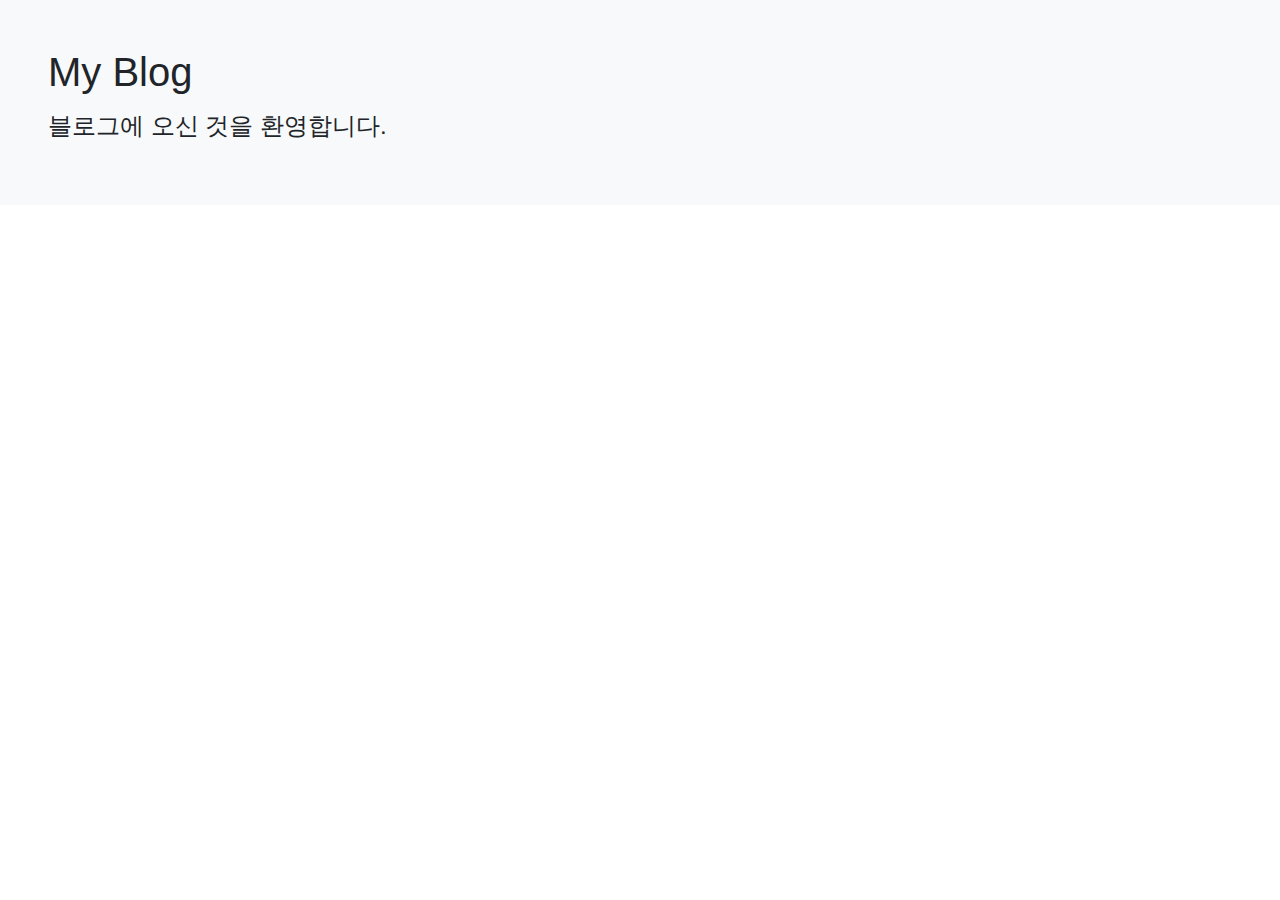
<file: gameshop/src/main/resources/templates/article.html>
<!DOCTYPE html>
<html xmlns:th="http://www.thymeleaf.org">
<head>
  <meta charset="UTF-8">
  <title>블로그 글</title>
  <link rel="stylesheet" href="https://stackpath.bootstrapcdn.com/bootstrap/4.1.3/css/bootstrap.min.css">
</head>
<body>
  <div class="p-5 mb-5 text-center</> bg-light">
    <h1 class="mb-3">My Blog</h1>
    <h4 class="mb-3">블로그에 오신 것을 환영합니다.</h4>
  </div>

</body>
</file>
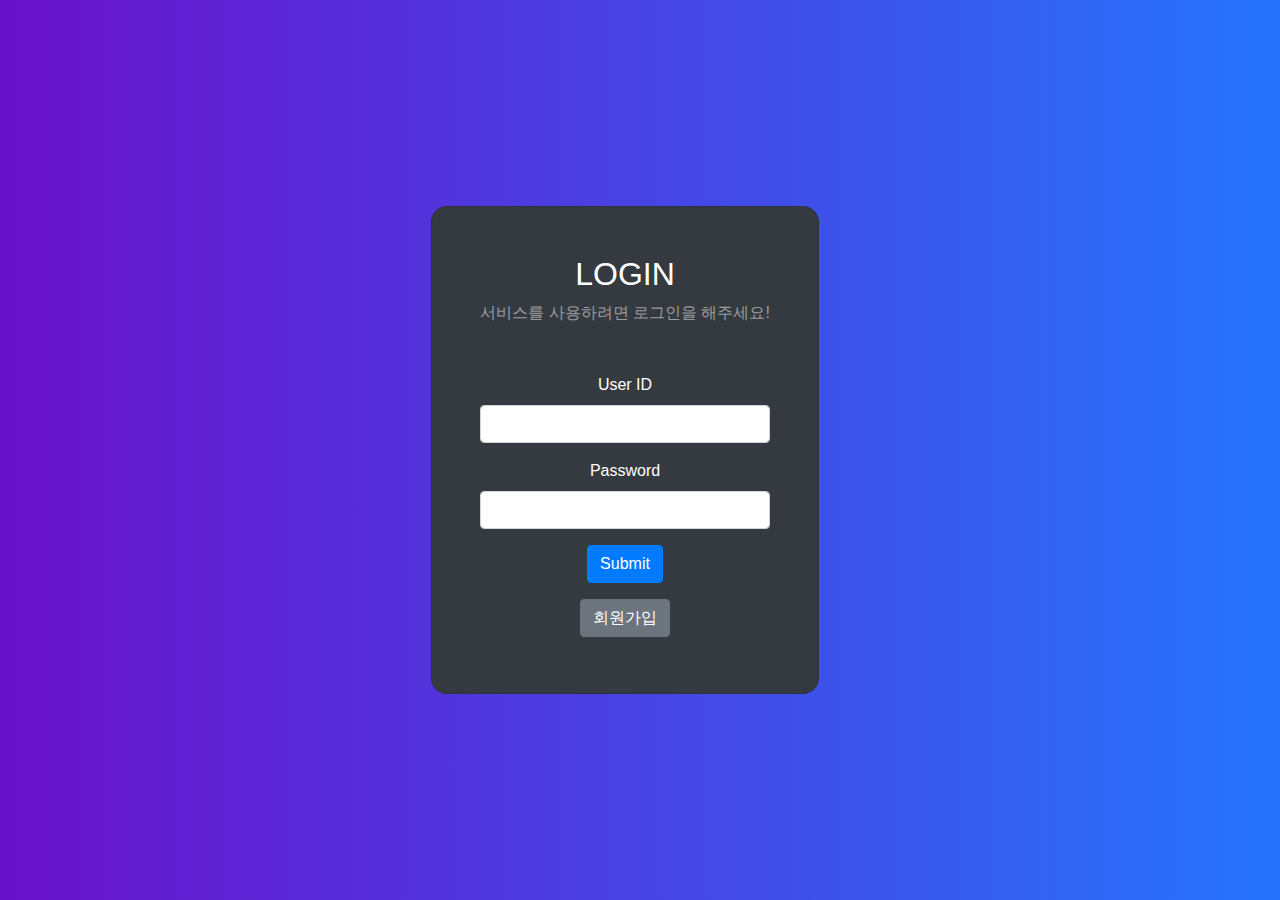
<file: gameshop/src/main/resources/templates/login.html>
<!DOCTYPE html>
<html xmlns:th="http://www.thymeleaf.org">
<head>
  <meta charset="UTF-8">
  <title>로그인</title>
  <link rel="stylesheet" href="https://cdn.jsdelivr.net/npm/bootstrap@4.6.1/dist/css/bootstrap.min.css">

  <style>
    .gradient-custom {
      background: linear-gradient(to right, rgba(106, 17, 203, 1), rgba(37, 117, 252, 1))
    }
  </style>
</head>
<body class="gradient-custom">
<section class="d-flex vh-100">
  <div class="container-fluid row justify-content-center align-content-center">
    <div class="card bg-dark" style="border-radius: 1rem;">
      <div class="card-body p-5 text-center">
        <h2 class="text-white">LOGIN</h2>
        <p class="text-white-50 mt-2 mb-5">서비스를 사용하려면 로그인을 해주세요!</p>

        <div class = "mb-2">
          <form action="/login" method="POST">
            <input type="hidden" th:name="${_csrf?.parameterName}" th:value="${_csrf?.token}" />
            <div class="mb-3">
              <label class="form-label text-white">User ID</label>
              <input type="text" class="form-control" name="username">
            </div>
            <div class="mb-3">
              <label class="form-label text-white">Password</label>
              <input type="password" class="form-control" name="password">
            </div>
            <button type="submit" class="btn btn-primary">Submit</button>
          </form>

          <button type="button" class="btn btn-secondary mt-3" onclick="location.href='/signup'">회원가입</button>
        </div>
      </div>
    </div>
  </div>
</section>
</body>
</html>
</file>
